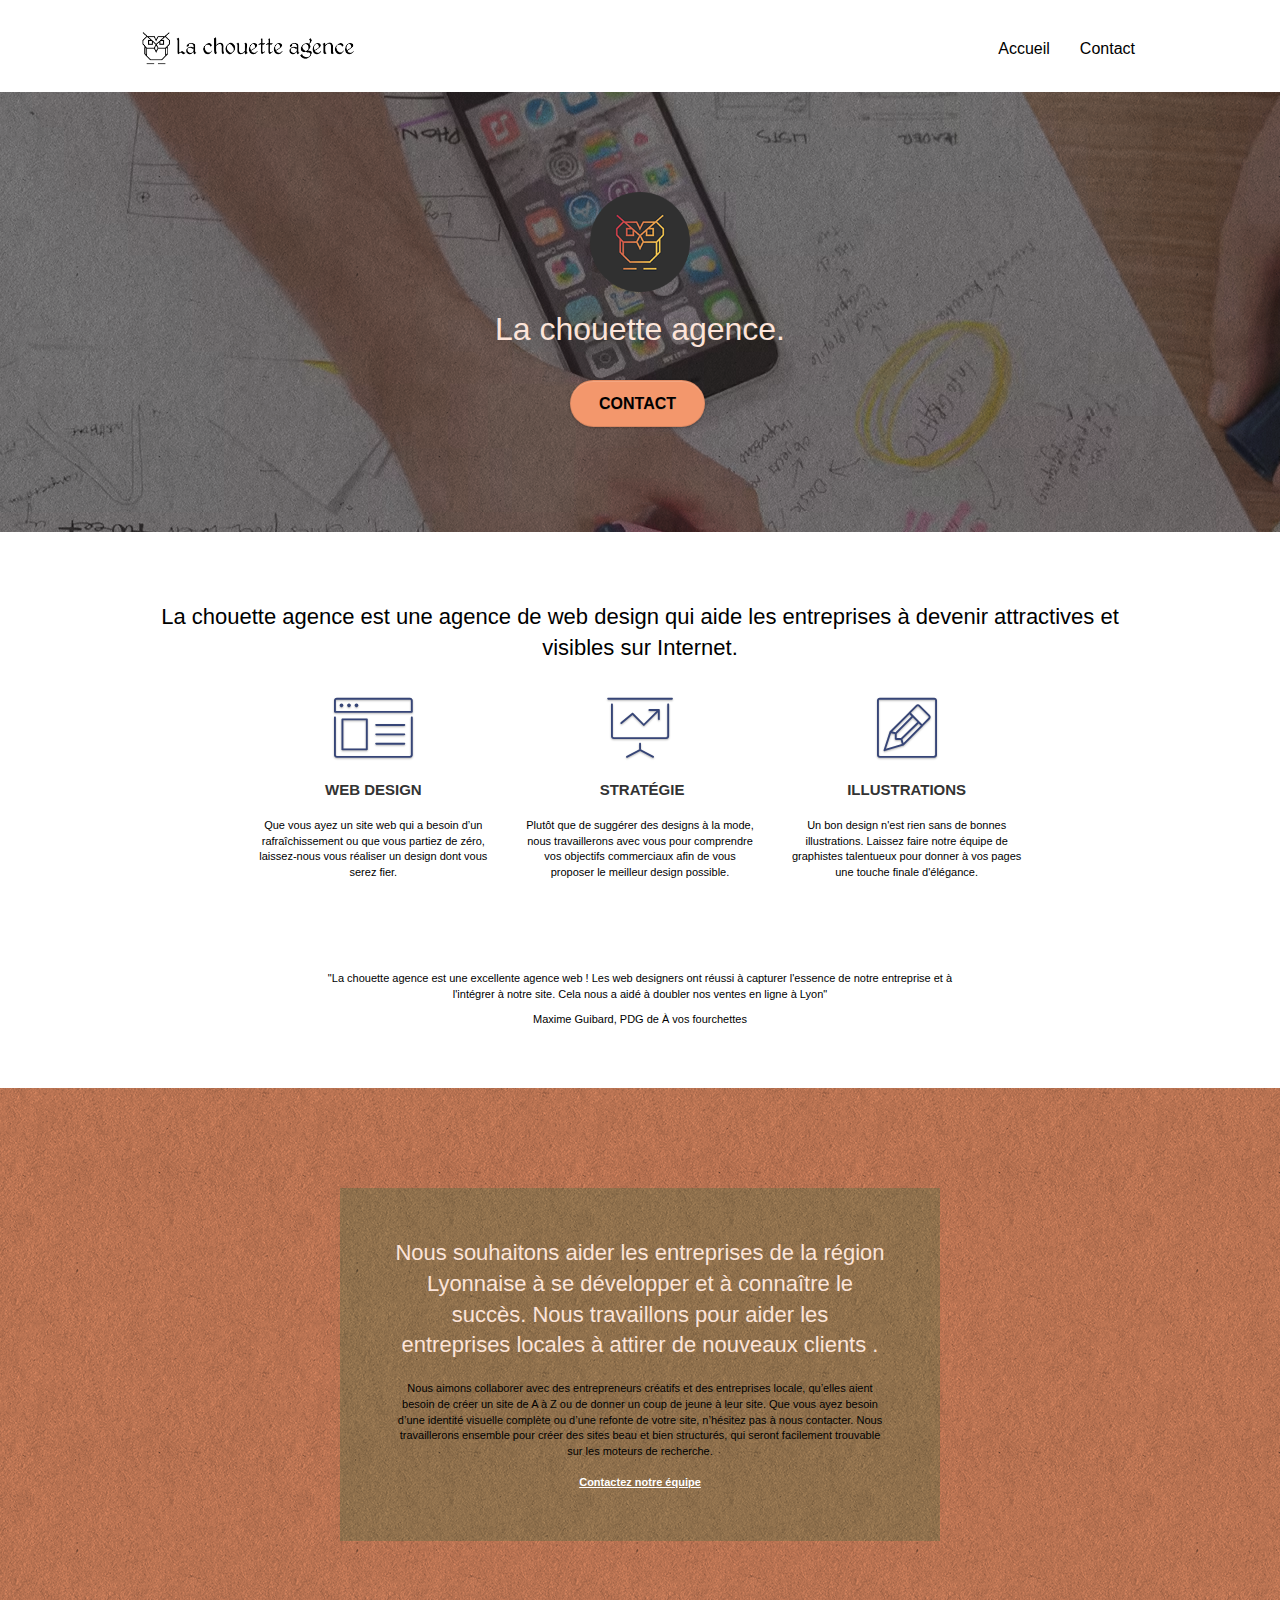
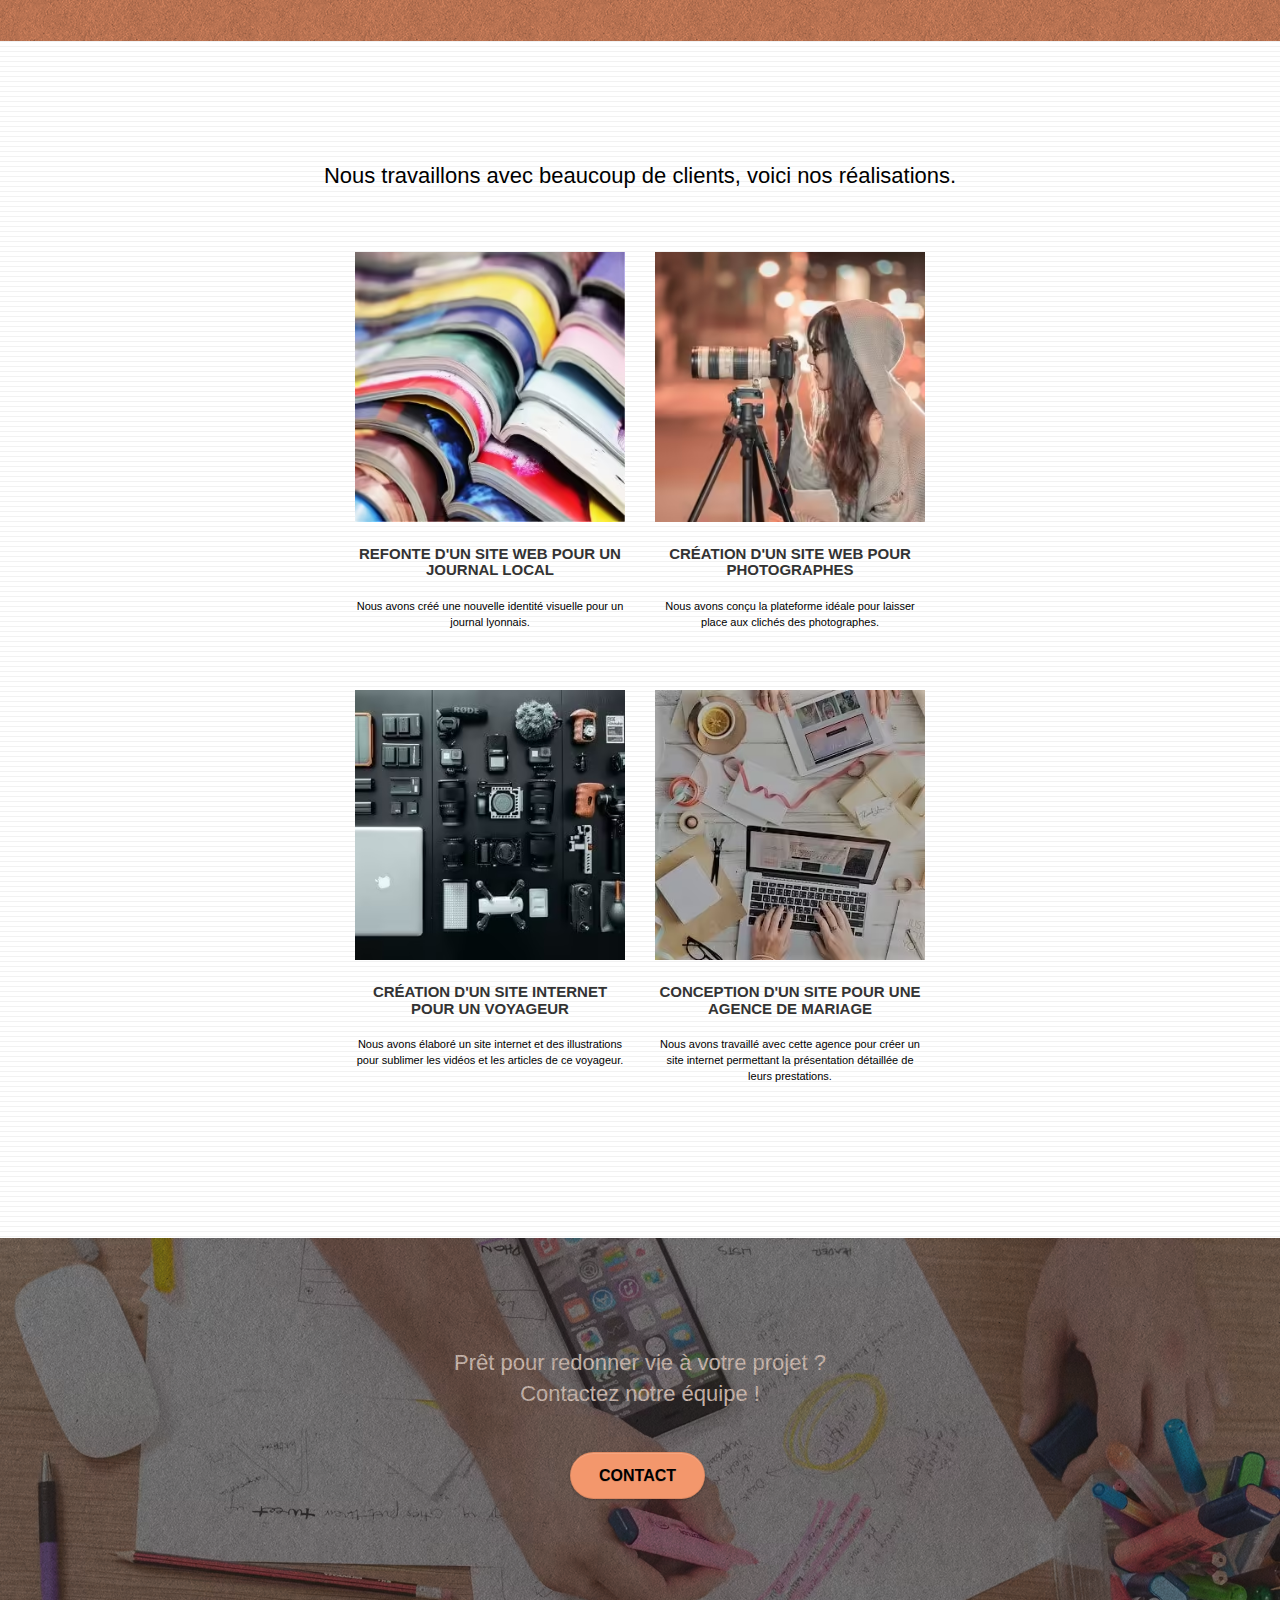
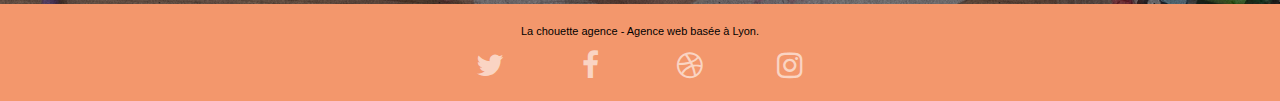
<file: index.html>
<!doctype html>
<html lang="fr">
<head>
    <meta charset="utf-8">
    <meta name="keywords" content="seo, google, site web, site internet, agence design paris">
    <meta name="description" content="La chouette agence est une agence de web design située à Lyon qui aide les entreprises à devenir attractives et visibles sur internet">
    <meta name="viewport" content="width=device-width, initial-scale=1.0, viewport-fit=cover">
    <link rel="shortcut icon" type="image/png" href="favicon.jpg">
    
	<link rel="stylesheet" type="text/css" href="./css/bootstrap.css">
	<link rel="stylesheet" type="text/css" href="style.css">
	<link rel="stylesheet" type="text/css" href="./css/font-awesome.css">
	<link rel="stylesheet" type="text/css" href="./css/et-line.css">
	
    
	<script src="./js/jquery-2.1.0.js"></script>
	<script src="./js/bootstrap.js" defer></script>
	<script src="./js/blocs.js"></script>
	<script src="./js/jquery.touchSwipe.js" defer></script>
	<script src="./js/gmaps.js"></script>

    <title>La chouette agence</title>

    
<!-- Analytics -->
 
<!-- Analytics END -->
    
</head>
<body>
<!-- Principal conteneur -->
<div class="page-container">
    
<!-- bloc-0 -->
<header class="bloc bgc-white l-bloc " id="bloc-0">
	<div class="container bloc-sm">

		<nav class="navbar row">
			<div class="navbar-header">
				<a class="navbar-brand" href="index.html"><img src="img/la-chouette-agence.png" alt="Logo de la chouette agence" height="40" /></a>
				<button id="nav-toggle" type="button" class="ui-navbar-toggle navbar-toggle" data-toggle="collapse" data-target=".navbar-1">
					<span class="sr-only">Toggle navigation</span><span class="icon-bar"></span><span class="icon-bar"></span><span class="icon-bar"></span>
				</button>
			</div>
			<div class="collapse navbar-collapse navbar-1 special-dropdown-nav">
				<ul class="site-navigation nav navbar-nav">
					<li>
						<a href="index.html">Accueil</a>
					</li>
					<li>
						<a href="contact.html">Contact</a>
					</li>
				</ul>
			</div>
		</nav>
	</div>
</header>
<!-- bloc-0 END -->

<!-- bloc-1-presentation -->
<main>
<section class="bloc bgc-dark-slate-blue bg-banniere d-bloc bg-t-edge bloc-bg-texture texture-paper b-parallax" id="bloc-1-hero">
	<div class="container bloc-lg">
		<div class="row tight-width-whitespace">
			<div class="col-sm-12">
				<img src="img/logo.png" class="center-block image-resize-mode" width="100" alt="La chouette agence, agence web paris, création logo paris" />
				<h1 class="text-center hero-bloc-text tc-white ">
					La chouette agence.
				</h1>
				<div class="text-center">
					<a href="contact.html" class="btn btn-lg btn-clean btn-rd cta-hero btn-atomic-tangerine" id="cta-hero">Contact</a>
				</div>
			</div>
		</div>
	</div>
</section>
<!-- bloc-1-presentation END -->

<!-- bloc-2-services -->
<section class="bloc bgc-white l-bloc" id="bloc-2-services">
	<div class="container bloc-md">
		<div class="row">
			<div class="col-sm-12 text-center">
				<h2>La chouette agence est une agence de web design qui aide les entreprises à devenir attractives et visibles sur Internet.</h2>
			</div>
		</div>
		<div class="row voffset-lg med-width-whitespace">
			<div class="col-sm-4">
				<div class="text-center">
					<span class="et-icon-browser sm-shadow icon-dark-slate-blue icons icon-lg"></span>
				</div>
				<h3 class="mg-md text-center">
					Web design
				</h3>
				<p class="text-center ">
					Que vous ayez un site web qui a besoin d&rsquo;un rafraîchissement ou que vous partiez de zéro, laissez-nous vous réaliser un design dont vous serez fier.
				</p>
			</div>
			<div class="col-sm-4">
				<div class="text-center">
					<span class="et-icon-presentation sm-shadow icon-dark-slate-blue icons icon-lg"></span>
				</div>
				<h3 class="mg-md text-center">
					&nbsp;Stratégie
				</h3>
				<p class="text-center ">
					Plutôt que de suggérer des designs à la mode, nous travaillerons avec vous pour comprendre vos objectifs commerciaux afin de vous proposer le meilleur design possible.<br>
				</p>
			</div>
			<div class="col-sm-4">
				<div class="text-center">
					<span class="et-icon-edit sm-shadow icon-dark-slate-blue icons icon-lg"></span>
				</div>
				<h3 class="mg-md text-center">
					Illustrations
				</h3>
				<p class="text-center ">
					Un bon design n'est rien sans de bonnes illustrations. Laissez faire notre équipe de graphistes talentueux pour donner à vos pages une touche finale d'élégance.
				</p>
			</div>
		</div>
		<div class="row voffset-lg voffset">
			<div class="col-xs-12 col-md-8 col-md-offset-2 text-center">
				<p class="quote">"La chouette agence est une excellente agence web ! Les web designers ont réussi à capturer l'essence de notre entreprise et à l'intégrer à notre site. Cela nous a aidé à doubler nos ventes en ligne à Lyon"</p>
				<p class="quote__author">Maxime Guibard, PDG de À vos fourchettes</p>
			</div>
		</div>
	</div>
</section>
<!-- bloc-2-services END -->

<!-- bloc-3-what-i-do -->
<section class="bloc tc-white bgc-atomic-tangerine bg-presentation d-bloc bloc-bg-texture texture-paper b-parallax" id="bloc-3-what-i-do">
	<div class="container bloc-lg">
		<div class="row tight-width-whitespace black-background">
			<div class="col-sm-12">
				<h2 class="mg-md text-center tc-white">
					Nous souhaitons aider les entreprises de la région Lyonnaise à se développer et à connaître le succès. Nous travaillons pour aider les entreprises locales à attirer de nouveaux clients .<br>
				</h2>
				<p class="text-center white">
					Nous aimons collaborer avec des entrepreneurs créatifs et des entreprises locale, qu’elles aient besoin de créer un site de A à Z ou de donner un coup de jeune à leur site. Que vous ayez besoin d’une identité visuelle complète ou d’une refonte de votre site, n’hésitez pas à nous contacter. Nous travaillerons ensemble pour créer des sites beau et bien structurés, qui seront facilement trouvable sur les moteurs de recherche. <br><br><a class="ltc-white bold-link" href="contact.html">Contactez notre équipe</a><br>
				</p>
			</div>
		</div>
	</div>
</section>
<!-- bloc-3-what-i-do END -->

<!-- bloc-4-portfolio -->
<section class="bloc bgc-white bg-lines-h2-bg bg-repeat l-bloc" id="bloc-4-portfolio">
	<div class="container bloc-lg">
		<div class="row">
			<div class="col-sm-12 text-center">
				<h2>Nous travaillons avec beaucoup de clients, voici nos réalisations.</h2>
			</div>
		</div>
		<div class="row tight-width-whitespace portfolio-row">
			<div class="col-sm-6">
				<a href="#" data-lightbox="img/1.avif" data-gallery-id="gallery-1" data-caption="Refonte d'un site web pour un journal local" data-frame="snapshot-lb"><img src="img/1.avif" alt="paris web design logo agence web meilleure agence et refonte site web journal" class="img-responsive portfolio-thumb" /></a>
				<h3 class="mg-md text-center">
					Refonte d'un site web pour un journal local
				</h3>
				<p class="text-center">
					Nous avons créé une nouvelle identité visuelle pour un journal lyonnais.
				</p>
			</div>
			<div class="col-sm-6">
				<a href="#" data-lightbox="img/2.avif" data-gallery-id="gallery-1" data-caption="Création d'un site web pour photographes" data-frame="snapshot-lb"><img src="img/2.avif" class="img-responsive portfolio-thumb" alt="paris web design logo agence web meilleure agence, Création d'un site web pour photographes" /></a>
				<h3 class="mg-md text-center">
					Création d'un site web pour photographes
				</h3>
				<p class="text-center">
					Nous avons conçu la plateforme idéale pour laisser place aux clichés des photographes.
				</p>
			</div>
		</div>
		<div class="row tight-width-whitespace portfolio-row">
			<div class="col-sm-6">
				<a href="#" data-lightbox="img/3.avif" data-gallery-id="gallery-1" data-caption="Création d'un site internet pour un voyageur" data-frame="snapshot-lb"><img src="img/3.avif" class="img-responsive portfolio-thumb" alt="paris web design logo agence web meilleure agence, Création d'un site web pour voyageur"/></a>
				<h3 class="mg-md text-center">
					Création d'un site internet pour un voyageur
				</h3>
				<p class="text-center">
					Nous avons élaboré un site internet et des illustrations pour sublimer les vidéos et les articles de ce voyageur.
				</p>
			</div>
			<div class="col-sm-6">
				<a href="#" data-lightbox="img/4.avif" data-gallery-id="gallery-1" data-caption="Conception d'un site pour une agence de mariage" data-frame="snapshot-lb"><img src="img/4.avif" class="img-responsive portfolio-thumb" alt="paris web design logo agence web meilleure agence, Création d'un site web pour agence de mariage" /></a>
				<h3 class="mg-md text-center">
					Conception d'un site pour une agence de mariage
				</h3>
				<p class="text-center">
					Nous avons travaillé avec cette agence pour créer un site internet permettant la présentation détaillée de leurs prestations.
				</p>
			</div>
		</div>
	</div>
</section>
<!-- bloc-4-portfolio END -->

<!-- bloc-5-cta -->
<section class="bloc bgc-dark-slate-blue bg-banniere d-bloc bloc-bg-texture texture-paper" id="bloc-5-cta">
	<div class="container bloc-lg">
		<div class="row">
			<h2 class="mg-md text-center tc-white">
				Prêt pour redonner vie à votre projet ?<br>Contactez notre équipe !
			</h2>
			<div class="col-sm-12 text-center">
				<a href="contact.html" class="btn btn-atomic-tangerine btn-clean btn-rd btn-lg cta-hero">Contact</a>
			</div>
		</div>
	</div>
</section>
</main>
<!-- bloc-5-cta END -->

<!-- Footer - bloc-8 -->
<footer class="bloc bgc-atomic-tangerine d-bloc" id="bloc-8">
	<div class="container bloc-sm">
		<div class="row">
			<div class="col-sm-12">
				<p class="text-center white">
					La chouette agence - Agence web basée à Lyon.<br>
				</p>
				<div class="row row-no-gutters social">
					<div class="col-sm-3">
						<div class="text-center">
							<a class="social" aria-label="Twitter" href="#"><span class="fa fa-twitter icon-md"></span></a>
						</div>
					</div>
					<div class="col-sm-3">
						<div class="text-center">
							<a class="social" aria-label="Facebook" href="#"><span class="fa fa-facebook icon-md"></span></a>
						</div>
					</div>
					<div class="col-sm-3">
						<div class="text-center">
							<a class="social" aria-label="Dribble" href="#"><span class="fa fa-dribbble icon-md"></span></a>
						</div>
					</div>
					<div class="col-sm-3">
						<div class="text-center">
							<a class="social" aria-label="Instagram" href="#"><span class="fa fa-instagram icon-md"></span></a>
						</div>
					</div>

				</div>
			</div>
		</div>
	</div>
</footer>
<!-- Footer - bloc-8 END -->

</div>
<!-- Principal conteneur END -->
    

</body>
</html>
</file>
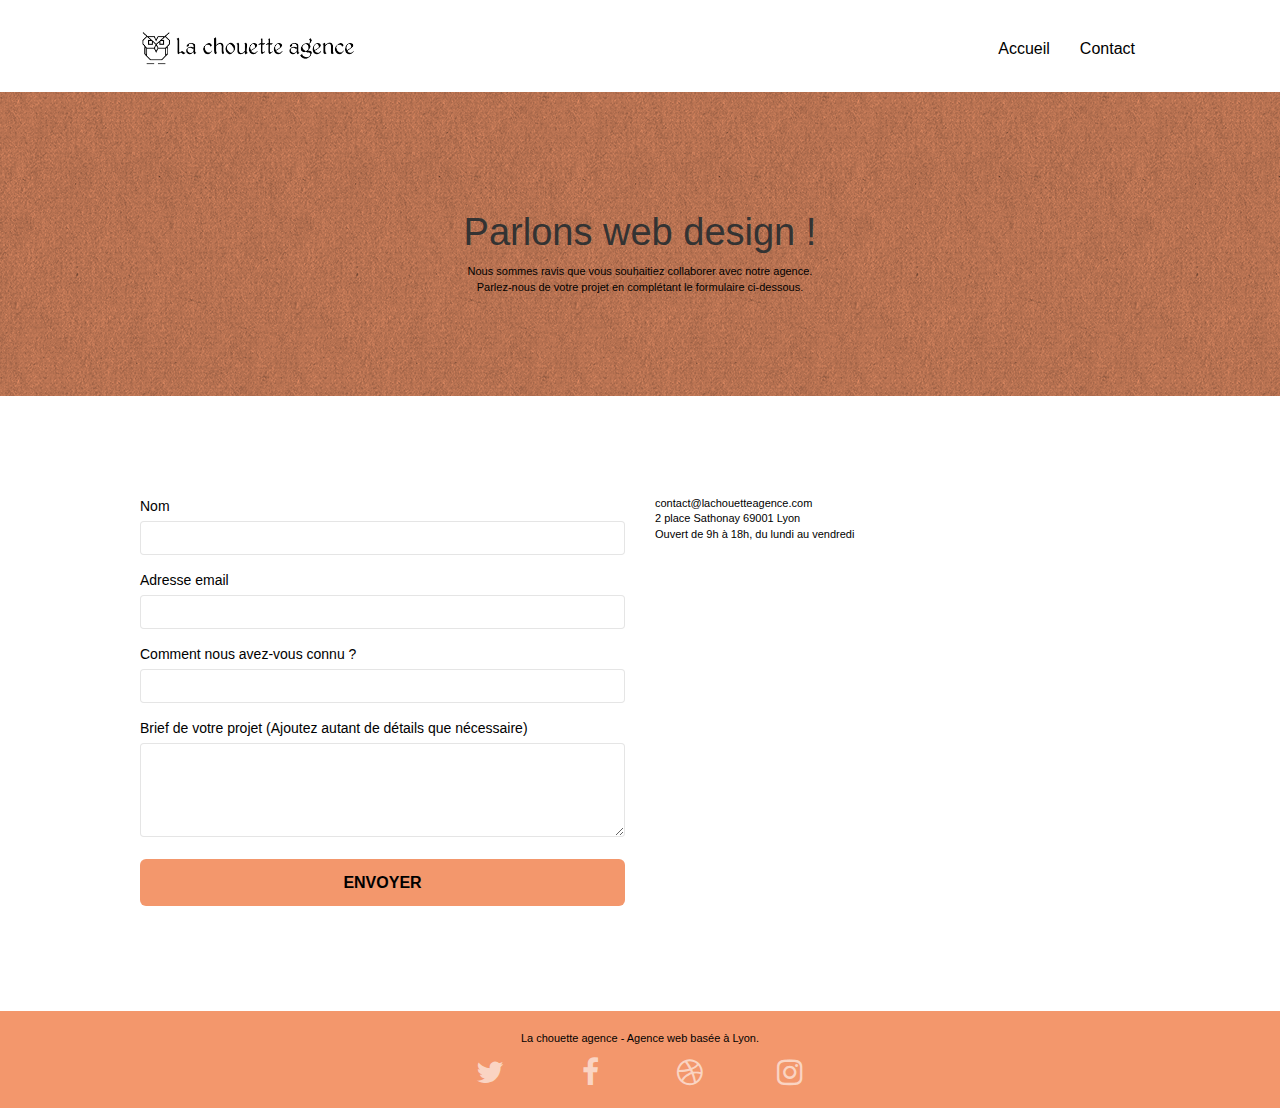
<file: contact.html>
<!doctype html>
<html lang="fr">
<head>
    <meta charset="utf-8">
    <meta name="keywords" content="seo, google, site web, site internet, agence design paris">
    <meta name="description" content="Contactez La chouette agence">
    <meta name="viewport" content="width=device-width, initial-scale=1.0, viewport-fit=cover">
    <link rel="shortcut icon" type="image/png" href="favicon.jpg">
    
    <link rel="stylesheet" type="text/css" href="./css/bootstrap.css" />
    <link rel="stylesheet" type="text/css" href="style.css" />
    <link rel="stylesheet" type="text/css" href="./css/font-awesome.css" />
    <link rel="stylesheet" type="text/css" href="./css/et-line.css" />

    <script src="./js/jquery-2.1.0.js"></script>
    <script src="./js/bootstrap.js" defer></script>
    <script src="./js/blocs.js"></script>
    <script src="./js/jquery.touchSwipe.js" defer></script>
    <script src="./js/gmaps.js" async></script>

    <title>Contact</title>

    
<!-- Analytics -->
 
<!-- Analytics END -->
    
</head>
<body>
<!-- Principal conteneur -->
<div class="page-container">
    
<!-- bloc-0 -->
<header class="bloc bgc-white l-bloc " id="bloc-0">
	<div class="container bloc-sm">
		<nav class="navbar row">
			<div class="navbar-header">
				<a class="navbar-brand" href="index.html"><img src="img/la-chouette-agence.png" alt="logo de la chouette agence" height="40" /></a>
				<button id="nav-toggle" type="button" class="ui-navbar-toggle navbar-toggle" data-toggle="collapse" data-target=".navbar-1">
					<span class="sr-only">Toggle navigation</span><span class="icon-bar"></span><span class="icon-bar"></span><span class="icon-bar"></span>
				</button>
			</div>
			<div class="collapse navbar-collapse navbar-1 special-dropdown-nav">
				<ul class="site-navigation nav navbar-nav">
					<li>
						<a href="index.html">Accueil</a>
					</li>
					<li>
						<a href="contact.html">Contact</a>
					</li>
				</ul>
			</div>
		</nav>
	</div>
</header>
<!-- bloc-0 END -->

<!-- bloc-6 -->
<main>
<section class="bloc bg-dots-bg bg-repeat bgc-atomic-tangerine d-bloc bloc-bg-texture texture-paper" id="bloc-6">
	<div class="container bloc-lg">
		<div class="row">
			<div class="col-sm-12">
				<h1 class="text-center hero-bloc-text">
					Parlons web design !
				</h1>
				<p class="text-center mg-lg tight-width-whitespace">
					Nous sommes ravis que vous souhaitiez collaborer avec notre agence.<br>
					Parlez-nous de votre projet en complétant le formulaire ci-dessous.
				</p>
			</div>
		</div>
	</div>
</section>
<!-- bloc-6 END -->

<!-- bloc-7 -->
<section class="bloc bgc-white l-bloc" id="bloc-7">
	<div class="container bloc-lg">
		<div class="row">
			<div class="col-sm-6">
				<form id="form_1" novalidate success-msg="Your message has been sent." fail-msg="Sorry it seems that our mail server is not responding, Sorry for the inconvenience!">
					<div class="form-group">
						<label for="name">
							Nom
						</label>
						<input id="name" class="form-control" required />
					</div>
					<div class="form-group">
						<label for="email">
							Adresse email
						</label>
						<input id="email" class="form-control" type="email" required />
					</div>
					<div class="form-group">
						<label for="input_504">
							Comment nous avez-vous connu ?
						</label>
						<input class="form-control" type="email" required id="input_504" />
					</div>
					<div class="form-group">
						<label for="message">
							Brief de votre projet (Ajoutez autant de détails que nécessaire)<br>
						</label><textarea id="message" class="form-control" rows="4" cols="50" required></textarea>
					</div> 
					<button class="bloc-button btn btn-lg btn-block cta-hero btn-atomic-tangerine" type="submit">
						Envoyer
					</button>
				</form>
			</div>
			<div class="col-sm-6">
				<p>
					contact@lachouetteagence.com<br>2 place Sathonay 69001 Lyon<br>Ouvert de 9h à 18h, du lundi au vendredi<br>
				</p>
			</div>
		</div>
	</div>
</section>
</main>
<!-- bloc-7 END -->

<!-- ScrollToTop Button -->
<a class="bloc-button btn btn-d scrollToTop" onclick="scrollToTarget('1')"><span class="fa fa-chevron-up"></span></a>
<!-- ScrollToTop Button END-->


<!-- Footer - bloc-8 -->
<footer class="bloc bgc-atomic-tangerine d-bloc" id="bloc-8">
	<div class="container bloc-sm">
		<div class="row">
			<div class="col-sm-12">
				<p class="text-center white">
					La chouette agence - Agence web basée à Lyon.<br>
				</p>
				<div class="row row-no-gutters social">
					<div class="col-sm-3">
						<div class="text-center">
							<a class="social" aria-label="Twitter" href="#"><span class="fa fa-twitter icon-md"></span></a>
						</div>
					</div>
					<div class="col-sm-3">
						<div class="text-center">
							<a class="social" aria-label="Facebook" href="#"><span class="fa fa-facebook icon-md"></span></a>
						</div>
					</div>
					<div class="col-sm-3">
						<div class="text-center">
							<a class="social" aria-label="Dribble" href="#"><span class="fa fa-dribbble icon-md"></span></a>
						</div>
					</div>
					<div class="col-sm-3">
						<div class="text-center">
							<a class="social" aria-label="Instagram" href="#"><span class="fa fa-instagram icon-md"></span></a>
						</div>
					</div>
				</div>
			</div>
		</div>
	</div>
</footer>
<!-- Footer - bloc-8 END -->

</div>
<!-- Principal conteneur END -->
    

</body>
</html>
</file>
<file: style.css>
body {
  margin: 0;
  padding: 0;
  background: #fff;
  overflow-x: hidden;
  -webkit-font-smoothing: antialiased;
  -moz-osx-font-smoothing: grayscale;
}

a,
button {
  transition: all 0.3s ease-in-out;
  outline: none !important;
}

a:hover {
  text-decoration: none;
  cursor: pointer;
}

#page-loading-blocs-notifaction {
  position: fixed;
  top: 0;
  bottom: 0;
  width: 100%;
  z-index: 100000;
  background: #ffffff url("img/pageload-spinner.gif") no-repeat center center;
}

.bloc {
  width: 100%;
  clear: both;
  background: 50% 50% no-repeat;
  padding: 0 50px;
  -webkit-background-size: cover;
  -moz-background-size: cover;
  -o-background-size: cover;
  background-size: cover;
  position: relative;
}

.bloc .container {
  padding-left: 0;
  padding-right: 0;
}

.bloc-lg {
  padding: 100px 50px;
}

.bloc-md {
  padding: 50px;
}

.bloc-sm {
  padding: 20px 50px;
}

.bg-center,
.bg-l-edge,
.bg-r-edge,
.bg-t-edge,
.bg-b-edge,
.bg-tl-edge,
.bg-bl-edge,
.bg-tr-edge,
.bg-br-edge,
.bg-repeat {
  -webkit-background-size: auto !important;
  -moz-background-size: auto !important;
  -o-background-size: auto !important;
  background-size: auto !important;
}

.bg-repeat {
  background: repeat;
}

.bg-t-edge {
  background: top no-repeat;
}

.bloc-bg-texture::before {
  content: "";
  background-size: 2px 2px;
  position: absolute;
  top: 0;
  bottom: 0;
  left: 0;
  right: 0;
}

.texture-paper::before {
  background: url("img/texture-paper.png");
  background-size: 280px 280px;
}

.b-parallax {
  background-attachment: fixed;
}

.d-bloc {
  color: rgba(255, 255, 255, 0.7);
}

.d-bloc button:hover {
  color: rgba(255, 255, 255, 0.9);
}

.d-bloc .icon-round,
.d-bloc .icon-square,
.d-bloc .icon-rounded,
.d-bloc .icon-semi-rounded-a,
.d-bloc .icon-semi-rounded-b {
  border-color: rgba(255, 255, 255, 0.9);
}

.d-bloc .divider-h span {
  border-color: rgba(255, 255, 255, 0.2);
}

.d-bloc .a-btn,
.d-bloc .navbar a,
.d-bloc .navbar-brand,
.d-bloc a .icon-sm,
.d-bloc a .icon-md,
.d-bloc a .icon-lg,
.d-bloc a .icon-xl,
.d-bloc h1 a,
.d-bloc h2 a,
.d-bloc h3 a,
.d-bloc h4 a,
.d-bloc h5 a,
.d-bloc h6 a,
.d-bloc p a {
  color: rgba(255, 255, 255, 0.6);
}

.d-bloc .a-btn:hover,
.d-bloc .navbar a:hover,
.d-bloc .navbar-brand:hover,
.d-bloc a:hover .icon-sm,
.d-bloc a:hover .icon-md,
.d-bloc a:hover .icon-lg,
.d-bloc a:hover .icon-xl,
.d-bloc h1 a:hover,
.d-bloc h2 a:hover,
.d-bloc h3 a:hover,
.d-bloc h4 a:hover,
.d-bloc h5 a:hover,
.d-bloc h6 a:hover,
.d-bloc p a:hover {
  color: rgba(255, 255, 255, 1);
}

.d-bloc .navbar-toggle .icon-bar {
  background: rgba(255, 255, 255, 1);
}

.d-bloc .btn-wire,
.d-bloc .btn-wire:hover {
  color: rgba(255, 255, 255, 1);
  border-color: rgba(255, 255, 255, 1);
}

.d-bloc .panel {
  color: rgba(0, 0, 0, 0.5);
}

.d-bloc .panel button:hover {
  color: rgba(0, 0, 0, 0.7);
}

.d-bloc .panel icon {
  border-color: rgba(0, 0, 0, 0.7);
}

.d-bloc .panel .divider-h span {
  border-color: rgba(0, 0, 0, 0.1);
}

.d-bloc .panel .a-btn {
  color: rgba(0, 0, 0, 0.6);
}

.d-bloc .panel .a-btn:hover {
  color: rgba(0, 0, 0, 1);
}

.d-bloc .panel .btn-wire,
.d-bloc .panel .btn-wire:hover {
  color: rgba(0, 0, 0, 0.7);
  border-color: rgba(0, 0, 0, 0.3);
}

.d-bloc .panel,
.l-bloc {
  color: rgba(0, 0, 0, 0.5);
}

.d-bloc .panel button:hover,
.l-bloc button:hover {
  color: rgba(0, 0, 0, 0.7);
}

.l-bloc .icon-round,
.l-bloc .icon-square,
.l-bloc .icon-rounded,
.l-bloc .icon-semi-rounded-a,
.l-bloc .icon-semi-rounded-b {
  border-color: rgba(0, 0, 0, 0.7);
}

.d-bloc .panel .divider-h span,
.l-bloc .divider-h span {
  border-color: rgba(0, 0, 0, 0.1);
}

.d-bloc .panel .a-btn,
.l-bloc .a-btn,
.l-bloc .navbar a,
.l-bloc .navbar-brand,
.l-bloc a .icon-sm,
.l-bloc a .icon-md,
.l-bloc a .icon-lg,
.l-bloc a .icon-xl,
.l-bloc h1 a,
.l-bloc h2 a,
.l-bloc h3 a,
.l-bloc h4 a,
.l-bloc h5 a,
.l-bloc h6 a,
.l-bloc p a {
  color: rgba(0, 0, 0, 0.6);
}

.d-bloc .panel .a-btn:hover,
.l-bloc .a-btn:hover,
.l-bloc .navbar a:hover,
.l-bloc .navbar-brand:hover,
.l-bloc a:hover .icon-sm,
.l-bloc a:hover .icon-md,
.l-bloc a:hover .icon-lg,
.l-bloc a:hover .icon-xl,
.l-bloc h1 a:hover,
.l-bloc h2 a:hover,
.l-bloc h3 a:hover,
.l-bloc h4 a:hover,
.l-bloc h5 a:hover,
.l-bloc h6 a:hover,
.l-bloc p a:hover {
  color: rgba(0, 0, 0, 1);
}

.l-bloc .navbar-toggle .icon-bar {
  color: rgba(0, 0, 0, 0.6);
}

.d-bloc .panel .btn-wire,
.d-bloc .panel .btn-wire:hover,
.l-bloc .btn-wire,
.l-bloc .btn-wire:hover {
  color: rgba(0, 0, 0, 0.7);
  border-color: rgba(0, 0, 0, 0.3);
}

.voffset {
  margin-top: 30px;
}

.voffset-lg {
  margin-top: 80px;
}

.row-no-gutters {
  margin-right: 0;
  margin-left: 0;
}

.row.row-no-gutters > [class^="col-"],
.row.row-no-gutters > [class*=" col-"] {
  padding-right: 0;
  padding-left: 0;
}

#bloc-1-hero h1 {
  font-size: 32px;
}

.navbar {
  margin-bottom: 0;
  z-index: 1;
}

.navbar-brand {
  height: auto;
  padding: 3px 15px;
  font-size: 25px;
  font-weight: normal;
  font-weight: 600;
  line-height: 44px;
}

.navbar-brand img {
  max-height: 200px;
  margin: 0 5px 0 0;
  display: inline;
}

.navbar-brand img[src$="svg"] {
  min-width: 100px;
}

.nav-center .navbar-brand img {
  margin: 0;
}

.navbar .nav {
  padding-top: 2px;
  margin-right: -16px;
  float: right;
  z-index: 1;
}

.nav > li {
  float: left;
  margin-top: 4px;
  font-size: 16px;
}

.navbar-nav .open .dropdown-menu > li > a {
  text-align: inherit;
}

.nav > li a:hover,
.nav > li a:focus {
  background: transparent;
}

.navbar-toggle {
  margin: 10px 10px 0 0;
  border: 0px;
}

.navbar-toggle:hover {
  background: transparent !important;
}

.navbar-toggle .icon-bar {
  background-color: rgba(0, 0, 0, 0.5);
  width: 26px;
}

.nav-invert .navbar .nav {
  float: left;
}

.nav-invert .navbar-header,
.nav-invert .navbar-brand {
  float: right;
  position: relative;
  z-index: 2;
}

@media (min-width: 768px) {
  .site-navigation {
    position: absolute;
    top: 50%;
    right: 20px;
    transform: translate(0, -50%);
    -webkit-transform: translateY(-50%);
  }
  .nav > li .dropdown-menu a,
  .nav > li .dropdown-menu a:hover {
    color: #484848;
  }
  .nav-invert .site-navigation {
    left: 0;
    right: 0;
  }
  .nav-center {
    text-align: center;
  }
  .nav-center .navbar-header {
    width: 100%;
  }
  .nav-center .navbar-header,
  .nav-center .navbar-brand,
  .nav-center .nav > li {
    float: none;
    display: inline-block;
  }
  .nav-center .site-navigation {
    position: relative;
    width: 100%;
    right: 0;
    margin-right: 0px;
    margin-top: 20px;
  }
  .nav-center.mini-nav .navbar-toggle {
    float: none;
    margin: 10px auto 0;
  }
}

.nav > li > .dropdown a {
  background: none !important;
  display: block;
  padding: 14px 15px;
}

nav .caret {
  margin: 0 5px;
}

.dropdown-menu .dropdown-menu {
  top: -8px;
  left: 100%;
}

.dropdown-menu .dropmenu-flow-right {
  top: 100%;
  left: 0;
  margin-left: -1px;
  border-top-left-radius: 0;
  border-top-right-radius: 0;
}

.dropdown-menu .dropdown span {
  border: 4px solid black;
  border-top-color: transparent;
  border-right-color: transparent;
  border-bottom-color: transparent;
  margin: 6px -5px 0 0 !important;
  float: right;
}

.mg-md {
  margin-top: 10px;
  margin-bottom: 20px;
}

.mg-lg {
  margin-top: 10px;
  margin-bottom: 40px;
}

.btn {
  margin: 0 5px 5px 0;
}

.btn.pull-right {
  margin: 0 0 5px 5px;
}

.btn-d,
.btn-d:hover,
.btn-d:focus {
  color: #fff;
  background: rgba(0, 0, 0, 0.3);
}

button {
  outline: none !important;
}

.btn-rd {
  border-radius: 40px;
}

.btn-clean {
  border: 1px solid rgba(0, 0, 0, 0.08);
  border-bottom-color: rgba(0, 0, 0, 0.1);
  text-shadow: 0 1px 0 rgba(0, 0, 1, 0.1);
  box-shadow: 0 1px 3px rgba(0, 0, 1, 0.25),
    inset 0 1px 0 0 rgba(255, 255, 255, 0.15);
}

.icon-md {
  font-size: 30px !important;
}

.icon-lg {
  font-size: 60px !important;
}

.sm-shadow {
  text-shadow: 0 1px 2px rgba(0, 0, 0, 0.3);
}

.panel-sq,
.panel-sq .panel-heading,
.panel-sq .panel-footer {
  border-radius: 0;
}

.panel-rd {
  border-radius: 30px;
}

.panel-rd .panel-heading {
  border-radius: 29px 29px 0 0;
}

.panel-rd .panel-footer {
  border-radius: 0 0 29px 29px;
}

.form-control {
  border-color: rgba(0, 0, 0, 0.1);
  box-shadow: none;
}

.scrollToTop {
  width: 40px;
  height: 40px;
  position: fixed;
  bottom: 20px;
  right: 20px;
  opacity: 0;
  z-index: 500;
  transition: all 0.3s ease-in-out;
}

.scrollToTop span {
  margin-top: 6px;
}

.showScrollTop {
  font-size: 14px;
  opacity: 1;
}

a[data-lightbox] {
  position: relative;
  display: block;
  text-align: center;
}

a[data-lightbox]:hover::before {
  content: "+";
  font-family: "HelveticaNeue-Light", "Helvetica Neue Light", "Helvetica Neue",
    Helvetica, Arial;
  font-size: 32px;
  width: 50px;
  height: 50px;
  margin-left: -25px;
  border-radius: 50%;
  background: rgba(0, 0, 0, 0.6);
  color: #fff;
  font-weight: 100;
  z-index: 1;
  position: absolute;
  top: 50%;
  transform: translateY(-50%);
  -webkit-transform: translateY(-50%);
}

a[data-lightbox]:hover img {
  opacity: 0.6;
  -webkit-animation-fill-mode: none;
  animation-fill-mode: none;
}

#lightbox-modal {
  display: flex;
  align-items: center;
}

#lightbox-modal .modal-dialog {
  width: 90%;
  max-width: 900px;
  margin: 0 auto 0;
}

#lightbox-modal .modal-dialog img {
  max-height: 90vh;
  margin: 0 auto;
}

.lightbox-caption {
  padding: 20px;
  color: #fff;
  background: rgba(0, 0, 0, 0.5);
  position: absolute;
  left: 15px;
  right: 15px;
  bottom: 5px;
}

.close-lightbox {
  color: #fff;
  font-size: 30px;
  position: absolute;
  top: 20px;
  right: 20px;
  z-index: 20;
  background: rgba(0, 0, 0, 0.5);
  border: none;
  line-height: 30px;
  padding: 0 9px 5px;
  opacity: 0.3;
}

.close-lightbox:hover,
.next-lightbox:hover,
.prev-lightbox:hover {
  opacity: 1;
  color: #fff;
}

.next-lightbox,
.prev-lightbox {
  font-size: 20px;
  color: rgba(255, 255, 255, 0.9);
  background: rgba(0, 0, 0, 0.5);
  transition: all 0.2s ease-in-out;
  position: absolute;
  top: 45%;
  z-index: 1;
  opacity: 0.4;
}

.next-lightbox {
  padding: 6px 8px 1px 13px;
  right: 25px;
}

.prev-lightbox {
  padding: 6px 13px 1px 10px;
  left: 25px;
}

.snapshot-lb .modal-body {
  padding-bottom: 45px;
}

.snapshot-lb .lightbox-caption {
  padding: 0;
  color: rgba(0, 0, 0, 0.5);
  background: none;
}

h1,
h2,
h3,
h4,
h5,
h6,
p,
label,
.btn,
a {
  font-family: "helvetica";
  font-weight: 400;
  color: #000000 !important;
}

.container {
  max-width: 1000px;
}

.hero-bloc-text {
  font-size: 38px;
}

.hero-bloc-text-sub {
  font-size: 36px;
}

.statement-bloc-text {
  line-height: 26px;
  font-style: italic;
  font-size: 20px;
  text-align: center;
  font-weight: lighter;
  max-width: 520px;
  margin: auto auto auto auto;
}

p {
  font-size: 11px;
}

.tight-width-whitespace {
  max-width: 600px;
  margin: auto auto auto auto;
}

.h1 {
  font-size: 20px;
  font-family: "Open Sans";
}

.cta-hero {
  margin-top: 22px;
  color: #ffffff !important;
  text-transform: uppercase;
  padding: 12px 28px 12px 28px;
  font-size: 16px;
  font-weight: 700;
}

.social {
  max-width: 400px;
  margin: auto auto auto auto;
}

h2 {
  font-size: 22px;
  line-height: 1.4em;
}

h3 {
  font-size: 15px;
  text-transform: uppercase;
  font-weight: 700;
  color: #333333 !important;
}

.med-width-whitespace {
  max-width: 800px;
  margin: auto auto auto auto;
  box-shadow: 0px 0px 0px #000000;
}

h1 {
  color: #333333 !important;
}

h4 {
  color: #333333 !important;
}

.icons {
  margin-bottom: 14px;
  margin-top: 24px;
}

.white {
  color: rgb(0, 0, 0) !important;
}

.portfolio-thumb {
  margin-bottom: 24px;
}

.portfolio-row {
  margin-bottom: 44px;
  margin-top: 50px;
}

.avatar {
  box-shadow: 0px 4px 9px rgba(0, 0, 0, 0.3);
}

.black-background {
  background-color: rgba(165, 147, 99, 0.7);
  padding: 40px 40px 40px 40px;
}

.bold-link {
  font-weight: 900;
  text-decoration: underline !important;
}

.bgc-white {
  background-color: #ffffff;
}

.bgc-dark-slate-blue {
  background-color: #364577;
}

.bgc-atomic-tangerine {
  background-color: #f3976c;
}

.tc-white {
  color: #fce4d9 !important;
}

.btn-atomic-tangerine {
  background: #f3976c;
  color: rgb(0, 0, 0) !important;
}

.btn-atomic-tangerine:hover {
  background: #c27956 !important;
  color: #ffffff !important;
}

.ltc-white {
  color: #ffffff !important;
}

.ltc-white:hover {
  color: #cccccc !important;
}

.ltc-atomic-tangerine {
  color: #f3976c !important;
}

.ltc-atomic-tangerine:hover {
  color: #c27956 !important;
}

.icon-dark-slate-blue {
  color: #364577 !important;
  border-color: #364577 !important;
}

.bg-dots-bg {
  background-image: url("img/dots-bg.png");
}

.bg-lines-h2-bg {
  background-image: url("img/lines-h2-bg.png");
}

.bg-banniere {
  background-image: url("img/la-chouette-agence-banniere.avif");
}

.bg-presentation {
  background-image: url("img/image-de-presentation.avif");
}

@media (max-width: 1024px) {
  .bloc {
    padding-left: 20px;
    padding-right: 20px;
  }
  .bloc.full-width-bloc,
  .bloc-tile-2.full-width-bloc .container,
  .bloc-tile-3.full-width-bloc .container,
  .bloc-tile-4.full-width-bloc .container {
    padding-left: 0;
    padding-right: 0;
  }
}

@media (max-width: 992px) and (min-width: 768px) {
  .navbar .nav {
    max-width: 80%;
  }
  .nav-center.navbar .nav {
    max-width: 100%;
  }
}

@media only screen and (min-width: 768px) and (max-width: 1024px) and (orientation: landscape) {
  .b-parallax {
    background-attachment: scroll;
  }
}

@media only screen and (min-width: 1024px) and (max-width: 1366px) and (-webkit-min-device-pixel-ratio: 1.5) {
  .b-parallax {
    background-attachment: scroll;
  }
}

@media (max-width: 991px) {
  .container {
    width: 100%;
  }
  .b-parallax {
    background-attachment: scroll;
  }
  .page-container,
  #hero-bloc {
    overflow-x: hidden;
    position: relative;
  }
  .bloc-group,
  .bloc-group .bloc {
    display: block;
    width: 100%;
  }
  .bloc-fill-screen .fill-bloc-top-edge,
  .bloc-fill-screen .fill-bloc-bottom-edge {
    padding: 0 20px;
  }
}

@media (max-width: 767px) {
  .page-container {
    overflow-x: hidden;
    position: relative;
  }
  h1,
  h2,
  h3,
  h4,
  h5,
  h6,
  p,
  #disqus_thread {
    padding-left: 10px !important;
    padding-right: 10px !important;
  }
  .b-parallax {
    background-attachment: scroll;
  }
  .navbar .nav {
    padding-top: 0;
    border-top: 1px solid rgba(0, 0, 0, 0.2);
    float: none !important;
  }
  .navbar.row {
    margin-left: 0;
    margin-right: 0;
  }
  .site-navigation {
    position: inherit;
    transform: none;
    -webkit-transform: none;
    -ms-transform: none;
  }
  .nav > li {
    margin-top: 0;
    border-bottom: 1px solid rgba(0, 0, 0, 0.1);
    background: rgba(0, 0, 0, 0.05);
    text-align: left;
    padding-left: 15px;
    width: 100%;
  }
  .nav > li:hover {
    background: rgba(0, 0, 0, 0.08);
  }
  .dropdown .dropdown a .caret {
    float: none;
    margin: 5px 0 0 10px !important;
    border: 4px solid black;
    border-bottom-color: transparent;
    border-right-color: transparent;
    border-left-color: transparent;
  }
  #hero-bloc .navbar .nav {
    background: rgba(0, 0, 0, 0.8);
  }
  #hero-bloc .navbar .nav a {
    color: rgba(255, 255, 255, 0.6);
  }
  .hero {
    padding: 50px 0;
  }
  .hero-nav {
    left: -1px;
    right: -1px;
  }
  .navbar-collapse {
    padding: 0;
    overflow-x: hidden;
    -webkit-box-shadow: none;
    box-shadow: none;
  }
  .navbar-brand img {
    max-height: 40px;
    width: auto;
  }
  .nav-invert .navbar-header {
    float: none;
    width: 100%;
  }
  .nav-invert .navbar-toggle {
    float: left;
    margin-left: 10px;
  }
  .bloc {
    padding-left: 0;
    padding-right: 0;
  }
  .bloc-xxl,
  .bloc-xl,
  .bloc-lg {
    padding: 40px 0;
  }
  .bloc-sm,
  .bloc-md {
    padding-left: 0;
    padding-right: 0;
  }
  .bloc-tile-2 .container,
  .bloc-tile-3 .container,
  .bloc-tile-4 .container,
  .bloc-fill-screen .fill-bloc-top-edge,
  .bloc-fill-screen .fill-bloc-bottom-edge {
    padding-left: 0;
    padding-right: 0;
  }
  .a-block {
    padding: 0 10px;
  }
  .btn-dwn {
    display: none;
  }
  .voffset {
    margin-top: 5px;
  }
  .voffset-md {
    margin-top: 20px;
  }
  .voffset-lg {
    margin-top: 30px;
  }
  form {
    padding: 5px;
  }
  .close-lightbox {
    display: inline-block;
  }
  .blocsapp-device-iphone5 {
    background-size: 216px 425px;
    padding-top: 60px;
    width: 216px;
    height: 425px;
  }
  .blocsapp-device-iphone5 img {
    width: 180px;
    height: 320px;
  }
}

@media (max-width: 400px) {
  .bloc {
    padding-left: 0;
    padding-right: 0;
  }
}

@media (max-width: 767px) {
  .bloc-mob-center-text {
    text-align: center;
  }
}
</file>
<file: css/et-line.css>
@font-face {
    font-family: et-line;
    src: url(../fonts/et-line.eot);
    src: url(../fonts/et-line.eot?#iefix) format('embedded-opentype'), url(../fonts/et-line.woff) format('woff'), url(../fonts/et-line.ttf) format('truetype'), url(../fonts/et-line.svg#et-line) format('svg');
    font-weight: 400;
    font-style: normal
}

.et-icon-adjustments,
.et-icon-alarmclock,
.et-icon-anchor,
.et-icon-aperture,
.et-icon-attachment,
.et-icon-bargraph,
.et-icon-basket,
.et-icon-beaker,
.et-icon-bike,
.et-icon-book-open,
.et-icon-briefcase,
.et-icon-browser,
.et-icon-calendar,
.et-icon-camera,
.et-icon-caution,
.et-icon-chat,
.et-icon-circle-compass,
.et-icon-clipboard,
.et-icon-clock,
.et-icon-cloud,
.et-icon-compass,
.et-icon-desktop,
.et-icon-dial,
.et-icon-document,
.et-icon-documents,
.et-icon-download,
.et-icon-dribbble,
.et-icon-edit,
.et-icon-envelope,
.et-icon-expand,
.et-icon-facebook,
.et-icon-flag,
.et-icon-focus,
.et-icon-gears,
.et-icon-genius,
.et-icon-gift,
.et-icon-global,
.et-icon-globe,
.et-icon-googleplus,
.et-icon-grid,
.et-icon-happy,
.et-icon-hazardous,
.et-icon-heart,
.et-icon-hotairballoon,
.et-icon-hourglass,
.et-icon-key,
.et-icon-laptop,
.et-icon-layers,
.et-icon-lifesaver,
.et-icon-lightbulb,
.et-icon-linegraph,
.et-icon-linkedin,
.et-icon-lock,
.et-icon-magnifying-glass,
.et-icon-map,
.et-icon-map-pin,
.et-icon-megaphone,
.et-icon-mic,
.et-icon-mobile,
.et-icon-newspaper,
.et-icon-notebook,
.et-icon-paintbrush,
.et-icon-paperclip,
.et-icon-pencil,
.et-icon-phone,
.et-icon-picture,
.et-icon-pictures,
.et-icon-piechart,
.et-icon-presentation,
.et-icon-pricetags,
.et-icon-printer,
.et-icon-profile-female,
.et-icon-profile-male,
.et-icon-puzzle,
.et-icon-quote,
.et-icon-recycle,
.et-icon-refresh,
.et-icon-ribbon,
.et-icon-rss,
.et-icon-sad,
.et-icon-scissors,
.et-icon-scope,
.et-icon-search,
.et-icon-shield,
.et-icon-speedometer,
.et-icon-strategy,
.et-icon-streetsign,
.et-icon-tablet,
.et-icon-target,
.et-icon-telescope,
.et-icon-toolbox,
.et-icon-tools,
.et-icon-tools-2,
.et-icon-trophy,
.et-icon-tumblr,
.et-icon-twitter,
.et-icon-upload,
.et-icon-video,
.et-icon-wallet,
.et-icon-wine {
    font-family: et-line;
    speak: none;
    font-style: normal;
    font-weight: 400;
    font-variant: normal;
    text-transform: none;
    line-height: 1;
    -webkit-font-smoothing: antialiased;
    -moz-osx-font-smoothing: grayscale;
    display: inline-block
}

.et-icon-mobile:before {
    content: "\e000"
}

.et-icon-laptop:before {
    content: "\e001"
}

.et-icon-desktop:before {
    content: "\e002"
}

.et-icon-tablet:before {
    content: "\e003"
}

.et-icon-phone:before {
    content: "\e004"
}

.et-icon-document:before {
    content: "\e005"
}

.et-icon-documents:before {
    content: "\e006"
}

.et-icon-search:before {
    content: "\e007"
}

.et-icon-clipboard:before {
    content: "\e008"
}

.et-icon-newspaper:before {
    content: "\e009"
}

.et-icon-notebook:before {
    content: "\e00a"
}

.et-icon-book-open:before {
    content: "\e00b"
}

.et-icon-browser:before {
    content: "\e00c"
}

.et-icon-calendar:before {
    content: "\e00d"
}

.et-icon-presentation:before {
    content: "\e00e"
}

.et-icon-picture:before {
    content: "\e00f"
}

.et-icon-pictures:before {
    content: "\e010"
}

.et-icon-video:before {
    content: "\e011"
}

.et-icon-camera:before {
    content: "\e012"
}

.et-icon-printer:before {
    content: "\e013"
}

.et-icon-toolbox:before {
    content: "\e014"
}

.et-icon-briefcase:before {
    content: "\e015"
}

.et-icon-wallet:before {
    content: "\e016"
}

.et-icon-gift:before {
    content: "\e017"
}

.et-icon-bargraph:before {
    content: "\e018"
}

.et-icon-grid:before {
    content: "\e019"
}

.et-icon-expand:before {
    content: "\e01a"
}

.et-icon-focus:before {
    content: "\e01b"
}

.et-icon-edit:before {
    content: "\e01c"
}

.et-icon-adjustments:before {
    content: "\e01d"
}

.et-icon-ribbon:before {
    content: "\e01e"
}

.et-icon-hourglass:before {
    content: "\e01f"
}

.et-icon-lock:before {
    content: "\e020"
}

.et-icon-megaphone:before {
    content: "\e021"
}

.et-icon-shield:before {
    content: "\e022"
}

.et-icon-trophy:before {
    content: "\e023"
}

.et-icon-flag:before {
    content: "\e024"
}

.et-icon-map:before {
    content: "\e025"
}

.et-icon-puzzle:before {
    content: "\e026"
}

.et-icon-basket:before {
    content: "\e027"
}

.et-icon-envelope:before {
    content: "\e028"
}

.et-icon-streetsign:before {
    content: "\e029"
}

.et-icon-telescope:before {
    content: "\e02a"
}

.et-icon-gears:before {
    content: "\e02b"
}

.et-icon-key:before {
    content: "\e02c"
}

.et-icon-paperclip:before {
    content: "\e02d"
}

.et-icon-attachment:before {
    content: "\e02e"
}

.et-icon-pricetags:before {
    content: "\e02f"
}

.et-icon-lightbulb:before {
    content: "\e030"
}

.et-icon-layers:before {
    content: "\e031"
}

.et-icon-pencil:before {
    content: "\e032"
}

.et-icon-tools:before {
    content: "\e033"
}

.et-icon-tools-2:before {
    content: "\e034"
}

.et-icon-scissors:before {
    content: "\e035"
}

.et-icon-paintbrush:before {
    content: "\e036"
}

.et-icon-magnifying-glass:before {
    content: "\e037"
}

.et-icon-circle-compass:before {
    content: "\e038"
}

.et-icon-linegraph:before {
    content: "\e039"
}

.et-icon-mic:before {
    content: "\e03a"
}

.et-icon-strategy:before {
    content: "\e03b"
}

.et-icon-beaker:before {
    content: "\e03c"
}

.et-icon-caution:before {
    content: "\e03d"
}

.et-icon-recycle:before {
    content: "\e03e"
}

.et-icon-anchor:before {
    content: "\e03f"
}

.et-icon-profile-male:before {
    content: "\e040"
}

.et-icon-profile-female:before {
    content: "\e041"
}

.et-icon-bike:before {
    content: "\e042"
}

.et-icon-wine:before {
    content: "\e043"
}

.et-icon-hotairballoon:before {
    content: "\e044"
}

.et-icon-globe:before {
    content: "\e045"
}

.et-icon-genius:before {
    content: "\e046"
}

.et-icon-map-pin:before {
    content: "\e047"
}

.et-icon-dial:before {
    content: "\e048"
}

.et-icon-chat:before {
    content: "\e049"
}

.et-icon-heart:before {
    content: "\e04a"
}

.et-icon-cloud:before {
    content: "\e04b"
}

.et-icon-upload:before {
    content: "\e04c"
}

.et-icon-download:before {
    content: "\e04d"
}

.et-icon-target:before {
    content: "\e04e"
}

.et-icon-hazardous:before {
    content: "\e04f"
}

.et-icon-piechart:before {
    content: "\e050"
}

.et-icon-speedometer:before {
    content: "\e051"
}

.et-icon-global:before {
    content: "\e052"
}

.et-icon-compass:before {
    content: "\e053"
}

.et-icon-lifesaver:before {
    content: "\e054"
}

.et-icon-clock:before {
    content: "\e055"
}

.et-icon-aperture:before {
    content: "\e056"
}

.et-icon-quote:before {
    content: "\e057"
}

.et-icon-scope:before {
    content: "\e058"
}

.et-icon-alarmclock:before {
    content: "\e059"
}

.et-icon-refresh:before {
    content: "\e05a"
}

.et-icon-happy:before {
    content: "\e05b"
}

.et-icon-sad:before {
    content: "\e05c"
}

.et-icon-facebook:before {
    content: "\e05d"
}

.et-icon-twitter:before {
    content: "\e05e"
}

.et-icon-googleplus:before {
    content: "\e05f"
}

.et-icon-rss:before {
    content: "\e060"
}

.et-icon-tumblr:before {
    content: "\e061"
}

.et-icon-linkedin:before {
    content: "\e062"
}

.et-icon-dribbble:before {
    content: "\e063"
}
</file>
